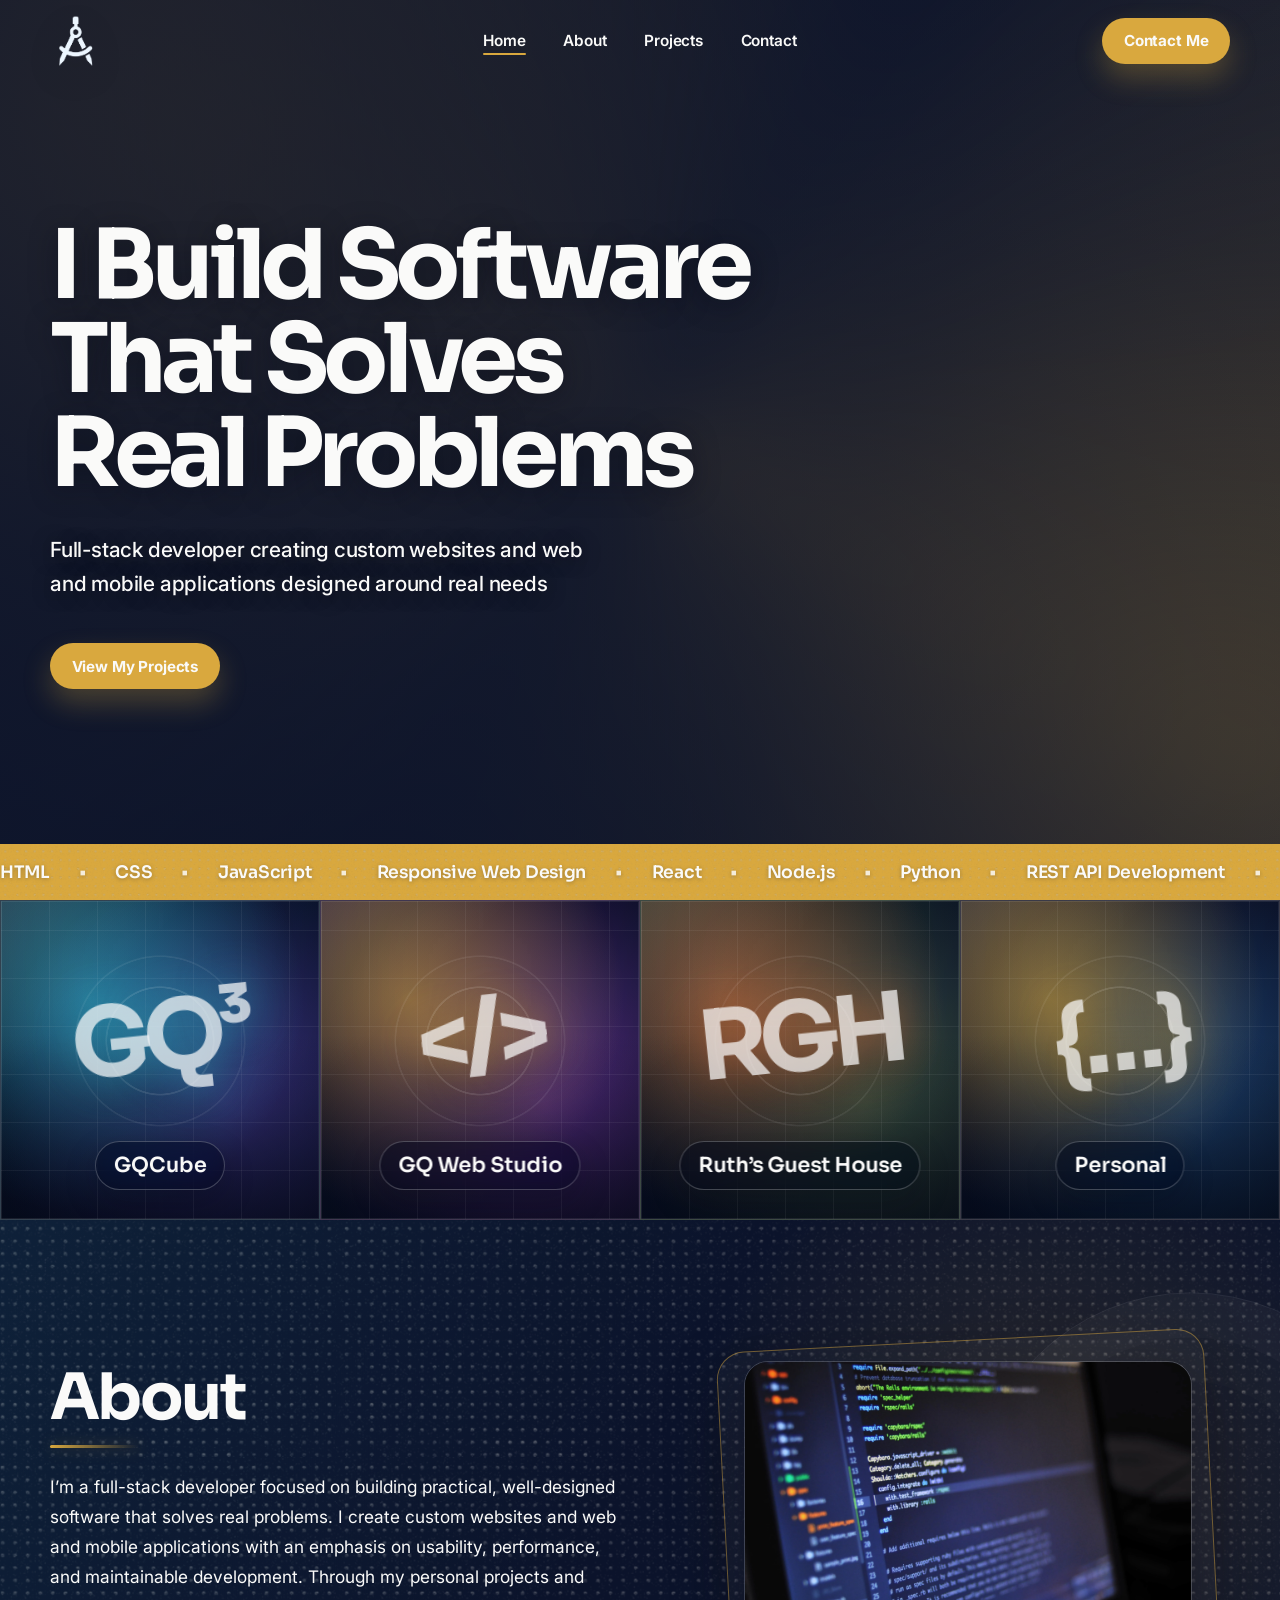
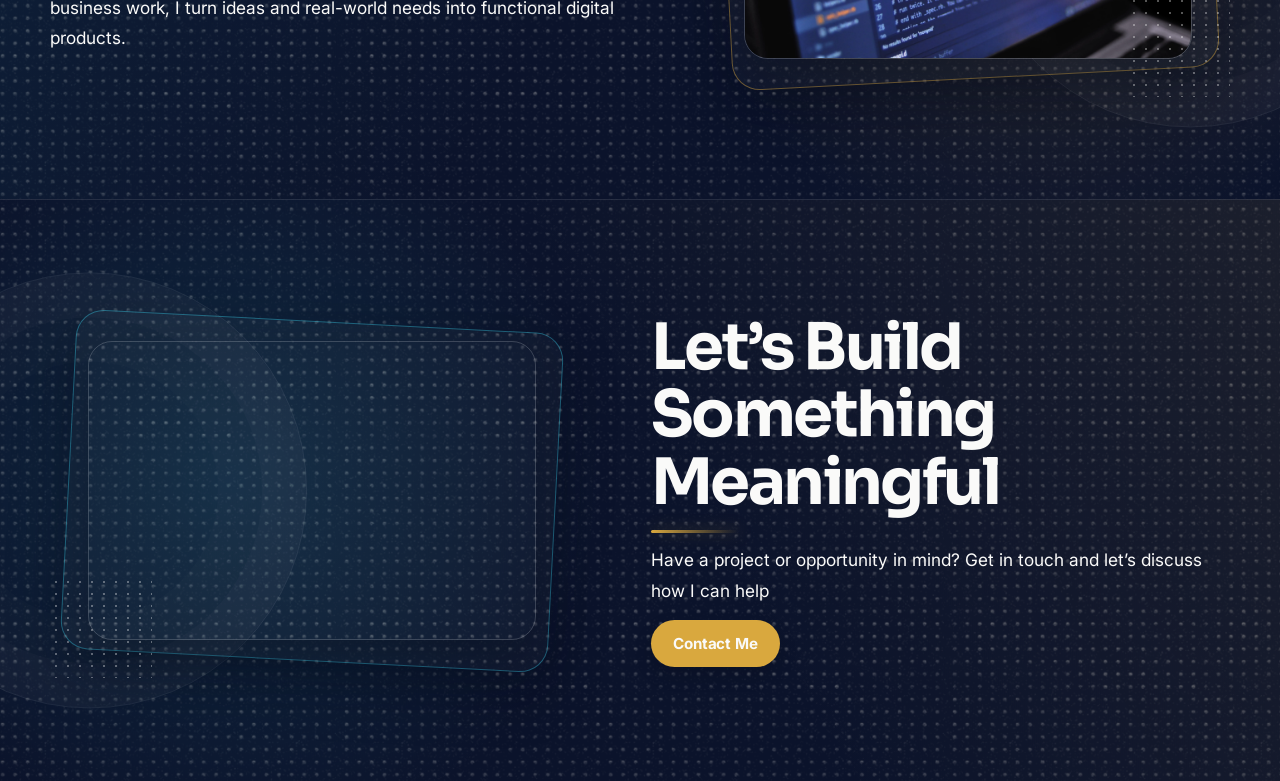
<file: index.html>
<!doctype html>
<html lang="en">
<head>
  <meta charset="utf-8">
  <meta name="viewport" content="width=device-width, initial-scale=1">
  <title>Developer Portfolio | Geremi Quashie</title>
  <meta name="description" content="Explore Geremi Quashie's developer portfolio, personal interests, and work connected to GQ Web Studio, GQCube, and Ruth's Guest House.">
  <meta name="robots" content="index, follow, max-image-preview:large">
  <link rel="canonical" href="https://geremiquashie.com/">

  <meta property="og:title" content="Developer Portfolio | Geremi Quashie">
  <meta property="og:description" content="Explore Geremi Quashie's developer portfolio, personal interests, and work connected to GQ Web Studio, GQCube, and Ruth's Guest House.">
  <meta property="og:type" content="website">
  <meta property="og:url" content="https://geremiquashie.com/">
  <meta property="og:image" content="https://geremiquashie.com/images/logo/favicon.webp">

  <link rel="icon" type="image/webp" href="images/logo/favicon-light.webp">
  <link rel="preconnect" href="https://fonts.googleapis.com">
  <link rel="preconnect" href="https://fonts.gstatic.com" crossorigin>
  <link href="https://fonts.googleapis.com/css2?family=Inter:wght@400;500;600;700&amp;family=Sora:wght@500;600;700&amp;display=swap" rel="stylesheet">
  <link rel="stylesheet" href="css/style.css">
  <script src="js/script.js" defer></script>
</head>
<body>
  <header class="site-header" data-site-header>
    <div class="site-header__inner">
      <a class="site-header__logo-link" href="index.html" aria-label="Geremi Quashie homepage">
        <img class="site-header__logo" data-logo-spin src="images/logo/favicon-light.webp" alt="Geremi Quashie logo" width="2000" height="2000" decoding="async" fetchpriority="high">
      </a>

      <nav class="site-header__nav" aria-label="Primary navigation">
        <ul class="site-header__nav-list">
          <li><a class="site-header__nav-link is-active" href="index.html" aria-current="page">Home</a></li>
          <li><a class="site-header__nav-link" href="html/about.html">About</a></li>
          <li><a class="site-header__nav-link" href="html/personal.html">Projects</a></li>
          <li><a class="site-header__nav-link" href="html/contact.html">Contact</a></li>
        </ul>
      </nav>

      <a class="site-header__cta" href="html/contact.html">Contact Me</a>

      <button class="site-header__menu-toggle" type="button" aria-label="Open navigation menu" aria-controls="mobile-menu" aria-expanded="false" data-menu-toggle>
        <span class="site-header__menu-line" aria-hidden="true"></span>
        <span class="site-header__menu-line" aria-hidden="true"></span>
        <span class="site-header__menu-line" aria-hidden="true"></span>
      </button>
    </div>

    <div class="site-header__mobile-menu" id="mobile-menu" data-mobile-menu aria-hidden="true" inert>
      <nav aria-label="Mobile navigation">
        <ul class="site-header__mobile-nav-list">
          <li><a class="site-header__mobile-nav-link is-active" href="index.html" aria-current="page">Home</a></li>
          <li><a class="site-header__mobile-nav-link" href="html/about.html">About</a></li>
          <li><a class="site-header__mobile-nav-link" href="html/personal.html">Projects</a></li>
          <li><a class="site-header__mobile-nav-link" href="html/contact.html">Contact</a></li>
        </ul>
      </nav>
      <a class="site-header__mobile-cta" href="html/contact.html">Contact Me</a>
    </div>
  </header>

  <main>
    <section class="home-hero" aria-labelledby="home-hero-title">
      <div class="home-hero__inner">
        <div class="home-hero__content">
          <h1 class="home-hero__title" id="home-hero-title">I Build Software That Solves Real Problems</h1>
          <p class="home-hero__text">Full-stack developer creating custom websites and web and mobile applications designed around real needs</p>
          <a class="site-header__cta home-hero__cta" href="#projects">View My Projects</a>
        </div>
      </div>
    </section>

    <section class="skills-strip" aria-label="Technical skills">
      <div class="skills-strip__viewport">
        <div class="skills-strip__track">
          <ul class="skills-strip__group">
            <li>HTML</li>
            <li>CSS</li>
            <li>JavaScript</li>
            <li>Responsive Web Design</li>
            <li>React</li>
            <li>Node.js</li>
            <li>Python</li>
            <li>REST API Development</li>
            <li>SQL</li>
            <li>Git</li>
            <li>GitHub</li>
            <li>Web Deployment</li>
          </ul>

          <ul class="skills-strip__group" aria-hidden="true">
            <li>HTML</li>
            <li>CSS</li>
            <li>JavaScript</li>
            <li>Responsive Web Design</li>
            <li>React</li>
            <li>Node.js</li>
            <li>Python</li>
            <li>REST API Development</li>
            <li>SQL</li>
            <li>Git</li>
            <li>GitHub</li>
            <li>Web Deployment</li>
          </ul>
        </div>
      </div>
    </section>

    <section class="projects-section" id="projects" aria-label="Projects">
      <div class="projects-section__grid">
        <a class="projects-section__tile projects-section__tile--gqcube" href="html/gqcube.html" aria-label="View GQCube" data-project-mark="GQ³">
          <span class="projects-section__title">GQCube</span>
        </a>

        <a class="projects-section__tile projects-section__tile--gq-web-studio" href="html/gq-web-studio.html" aria-label="View GQ Web Studio" data-project-mark="&lt;/&gt;">
          <span class="projects-section__title">GQ Web Studio</span>
        </a>

        <a class="projects-section__tile projects-section__tile--ruths-guest-house" href="html/ruths-guest-house.html" aria-label="View Ruth’s Guest House" data-project-mark="RGH">
          <span class="projects-section__title">Ruth’s Guest House</span>
        </a>

        <a class="projects-section__tile projects-section__tile--personal" href="html/personal.html" aria-label="View personal projects" data-project-mark="{…}">
          <span class="projects-section__title">Personal</span>
        </a>
      </div>
    </section>

    <section class="home-about" aria-labelledby="home-about-title" data-home-about>
      <div class="home-about__inner">
        <div class="home-about__content">
          <h2 class="home-about__title" id="home-about-title" data-about-reveal>About</h2>
          <p class="home-about__text" data-about-reveal>I’m a full-stack developer focused on building practical, well-designed software that solves real problems. I create custom websites and web and mobile applications with an emphasis on usability, performance, and maintainable development. Through my personal projects and business work, I turn ideas and real-world needs into functional digital products.</p>
        </div>

        <div class="home-about__visual">
          <img class="home-about__image" src="images/other/coding.webp" width="4288" height="2848" alt="Code displayed on a computer screen" loading="lazy" decoding="async">
        </div>
      </div>
    </section>

    <section class="home-contact-cta" aria-labelledby="home-contact-cta-title" data-home-contact-cta>
      <div class="home-contact-cta__inner">
        <div class="home-contact-cta__visual">
          <img class="home-contact-cta__image" src="images/other/telephone.webp" width="6720" height="4480" alt="Vintage rotary telephone" loading="lazy" decoding="async">
        </div>

        <div class="home-contact-cta__content">
          <h2 class="home-contact-cta__title" id="home-contact-cta-title" data-contact-reveal>Let’s Build Something Meaningful</h2>
          <p class="home-contact-cta__text" data-contact-reveal>Have a project or opportunity in mind? Get in touch and let’s discuss how I can help</p>
          <a class="site-header__cta home-contact-cta__button" href="html/contact.html" data-contact-reveal>Contact Me</a>
        </div>
      </div>
    </section>
  </main>
</body>
</html>
</file>
<file: css/style.css>
:root {
  --color-ink: #020713;
  --color-paper: #fafaf9;
  --color-gold: #d9a83e;
  --font-header: "Inter", system-ui, -apple-system, BlinkMacSystemFont, "Segoe UI", sans-serif;
  --font-display: "Sora", "Inter", system-ui, sans-serif;
  --header-max-width: 1180px;
  --header-pad-x: clamp(1rem, 4vw, 2rem);
  --header-height: 5rem;
  --header-float-gap: clamp(0.75rem, 2vw, 1.1rem);
  --skills-strip-height: 3.5rem;
  --transition-soft: 220ms ease;
  --transition-header: 420ms cubic-bezier(0.22, 1, 0.36, 1);
}

*,
*::before,
*::after {
  box-sizing: border-box;
  -webkit-tap-highlight-color: transparent;
}

html {
  scroll-behavior: smooth;
}

body {
  min-width: 320px;
  margin: 0;
  overflow-x: hidden;
  background: var(--color-ink);
  color: var(--color-paper);
}

.site-header {
  position: fixed;
  top: 0;
  left: 50%;
  right: auto;
  z-index: 1000;
  width: 100%;
  min-height: var(--header-height);
  border: 1px solid transparent;
  border-radius: 0;
  background: transparent;
  color: var(--color-paper);
  font-family: var(--font-header);
  transform: translateX(-50%);
  transition:
    top var(--transition-header),
    width var(--transition-header),
    min-height var(--transition-header),
    border-color var(--transition-header),
    border-radius var(--transition-header),
    background-color var(--transition-header),
    box-shadow var(--transition-header),
    color var(--transition-header),
    backdrop-filter var(--transition-header);
}

.site-header::before {
  content: "";
  position: absolute;
  inset: 0;
  z-index: -1;
  border-radius: inherit;
  background: linear-gradient(rgba(2, 7, 19, 0.62), rgba(2, 7, 19, 0.62));
  opacity: 0;
  transition: opacity var(--transition-header);
}

.site-header.is-scrolled {
  top: var(--header-float-gap);
  width: min(calc(100% - (var(--header-pad-x) * 2)), 980px);
  min-height: calc(var(--header-height) - 0.75rem);
  border-color: rgba(250, 250, 249, 0.2);
  border-radius: 999px;
  background-color: rgba(2, 7, 19, 0.46);
  box-shadow: 0 18px 50px rgba(2, 7, 19, 0.2);
  color: var(--color-paper);
  backdrop-filter: blur(18px) saturate(150%);
}

.site-header.is-scrolled::before {
  opacity: 1;
}

.site-header.is-menu-open {
  color: var(--color-ink);
}

.site-header.is-menu-open .site-header__menu-toggle,
.site-header.is-scrolled .site-header__menu-toggle {
  color: var(--color-paper);
}

.site-header__inner {
  display: grid;
  grid-template-columns: minmax(3rem, 1fr) auto minmax(3rem, 1fr);
  align-items: center;
  width: min(100%, calc(var(--header-max-width) + (var(--header-pad-x) * 2)));
  min-height: var(--header-height);
  margin: 0 auto;
  padding: 0 var(--header-pad-x);
  gap: 1rem;
  transition: min-height var(--transition-header), padding var(--transition-header);
}

.site-header.is-scrolled .site-header__inner {
  min-height: calc(var(--header-height) - 0.75rem);
  padding-inline: clamp(0.9rem, 2.4vw, 1.5rem);
}

.site-header a {
  color: inherit;
  text-decoration: none;
}

.site-header__logo-link {
  display: inline-flex;
  align-items: center;
  justify-self: start;
  border-radius: 999px;
  outline: none;
}

.site-header__logo {
  display: block;
  width: clamp(2.85rem, 4vw, 3.4rem);
  height: clamp(2.85rem, 4vw, 3.4rem);
  object-fit: contain;
  filter: drop-shadow(0 10px 18px rgba(2, 7, 19, 0.14));
}

[data-logo-spin].is-rotating-clockwise {
  animation: logo-spin-clockwise 3.6s linear infinite;
}

[data-logo-spin].is-rotating-anticlockwise {
  animation: logo-spin-anticlockwise 3.6s linear infinite;
}

.site-header__nav {
  justify-self: center;
}

.site-header__nav-list,
.site-header__mobile-nav-list {
  display: flex;
  align-items: center;
  gap: clamp(1.25rem, 3vw, 2.35rem);
  margin: 0;
  padding: 0;
  list-style: none;
}

.site-header__nav-link,
.site-header__mobile-nav-link {
  position: relative;
  display: inline-flex;
  align-items: center;
  min-height: 2.75rem;
  color: var(--color-paper);
  font: 600 0.96rem/1 var(--font-header);
  letter-spacing: -0.01em;
  outline: none;
}

.site-header__nav-link::after,
.site-header__mobile-nav-link::after {
  content: "";
  position: absolute;
  bottom: 0.5rem;
  left: 0;
  width: 100%;
  height: 2px;
  border-radius: 999px;
  background: var(--color-gold);
  transform: scaleX(0);
  transform-origin: left center;
  transition: transform var(--transition-soft);
}

.site-header__nav-link:hover::after,
.site-header__nav-link:focus-visible::after,
.site-header__nav-link.is-active::after,
.site-header__mobile-nav-link:hover::after,
.site-header__mobile-nav-link:focus-visible::after,
.site-header__mobile-nav-link.is-active::after {
  transform: scaleX(1);
}

.site-header__cta,
.site-header__mobile-cta {
  display: inline-flex;
  align-items: center;
  justify-content: center;
  min-height: 2.9rem;
  padding: 0.78rem 1.35rem;
  border-radius: 999px;
  background: var(--color-gold);
  box-shadow: 0 14px 28px rgba(217, 168, 62, 0.28);
  color: var(--color-paper);
  font: 700 0.95rem/1 var(--font-header);
  letter-spacing: -0.01em;
  text-decoration: none;
  outline: none;
  transition:
    color var(--transition-soft),
    transform var(--transition-soft),
    box-shadow var(--transition-soft);
}

.site-header__cta {
  justify-self: end;
}

.site-header.is-scrolled .site-header__cta,
.site-header.is-scrolled .site-header__mobile-cta,
.site-header.is-menu-open .site-header__mobile-cta {
  color: var(--color-paper);
}

.site-header__cta:hover,
.site-header__mobile-cta:hover {
  transform: scale(1.045);
  box-shadow: 0 18px 34px rgba(217, 168, 62, 0.38);
}

.site-header__cta:active,
.site-header__mobile-cta:active {
  transform: scale(0.97);
}

.site-header__logo-link:focus-visible,
.site-header__nav-link:focus-visible,
.site-header__cta:focus-visible,
.site-header__menu-toggle:focus-visible,
.site-header__mobile-nav-link:focus-visible,
.site-header__mobile-cta:focus-visible {
  outline: 3px solid rgba(217, 168, 62, 0.68);
  outline-offset: 4px;
}

.site-header__menu-toggle {
  display: none;
  align-items: center;
  justify-content: center;
  justify-self: end;
  flex-direction: column;
  width: 2.8rem;
  height: 2.8rem;
  padding: 0;
  border: 1px solid rgba(250, 250, 249, 0.32);
  border-radius: 999px;
  background: rgba(250, 250, 249, 0.08);
  color: currentColor;
  cursor: pointer;
  transition:
    border-color var(--transition-soft),
    background-color var(--transition-soft),
    transform var(--transition-soft);
}

.site-header.is-scrolled .site-header__menu-toggle,
.site-header.is-menu-open .site-header__menu-toggle,
.site-header.is-menu-open:not(.is-scrolled) .site-header__menu-toggle {
  border-color: rgba(250, 250, 249, 0.32);
  background: rgba(250, 250, 249, 0.08);
}

.site-header__menu-toggle:hover {
  transform: translateY(-1px);
}

.site-header__menu-line {
  width: 1.1rem;
  height: 2px;
  margin: 2px 0;
  border-radius: 999px;
  background: currentColor;
  transition:
    transform var(--transition-soft),
    opacity var(--transition-soft);
}

.site-header.is-menu-open .site-header__menu-line:nth-child(1) {
  transform: translateY(6px) rotate(45deg);
}

.site-header.is-menu-open .site-header__menu-line:nth-child(2) {
  opacity: 0;
}

.site-header.is-menu-open .site-header__menu-line:nth-child(3) {
  transform: translateY(-6px) rotate(-45deg);
}

.site-header__mobile-menu {
  position: absolute;
  top: calc(100% - 0.35rem);
  right: var(--header-pad-x);
  left: var(--header-pad-x);
  display: none;
  max-width: min(100% - (var(--header-pad-x) * 2), var(--header-max-width));
  margin: 0 auto;
  padding: 1rem;
  border: 1px solid rgba(250, 250, 249, 0.2);
  border-radius: 1.35rem;
  background: rgba(2, 7, 19, 0.68);
  box-shadow: 0 24px 70px rgba(2, 7, 19, 0.28);
  color: var(--color-paper);
  backdrop-filter: blur(18px) saturate(150%);
  -webkit-backdrop-filter: blur(18px) saturate(150%);
  opacity: 0;
  visibility: hidden;
  pointer-events: none;
  transform: translateY(-0.7rem) scale(0.98);
  transition:
    opacity var(--transition-soft),
    visibility var(--transition-soft),
    transform var(--transition-soft);
}

.site-header.is-menu-open .site-header__mobile-menu {
  opacity: 1;
  visibility: visible;
  pointer-events: auto;
  transform: translateY(0) scale(1);
}

.site-header__mobile-nav-list {
  flex-direction: column;
  align-items: stretch;
  gap: 0.15rem;
}

.site-header__mobile-nav-link {
  width: fit-content;
  padding: 0.4rem 0;
  color: var(--color-paper);
}

.site-header__mobile-cta {
  width: 100%;
  margin-top: 0.9rem;
}

.home-hero {
  position: relative;
  isolation: isolate;
  display: grid;
  height: calc(100vh - var(--skills-strip-height));
  height: calc(100svh - var(--skills-strip-height));
  min-height: calc(100vh - var(--skills-strip-height));
  min-height: calc(100svh - var(--skills-strip-height));
  overflow: hidden;
  background: #0b132b;
  color: var(--color-paper);
}

.home-hero::before {
  content: "";
  position: absolute;
  inset: -55%;
  z-index: -2;
  background:
    radial-gradient(circle at 24% 36%, rgba(217, 168, 62, 0.52) 0%, rgba(217, 168, 62, 0.18) 18%, transparent 42%),
    radial-gradient(circle at 72% 68%, rgba(217, 168, 62, 0.34) 0%, rgba(217, 168, 62, 0.08) 22%, transparent 46%),
    conic-gradient(from 30deg, #0b132b, rgba(217, 168, 62, 0.28), #0b132b, rgba(217, 168, 62, 0.18), #0b132b);
  filter: blur(34px);
  animation: home-hero-gradient-drift 22s linear infinite;
  transform-origin: center;
}

.home-hero::after {
  content: "";
  position: absolute;
  inset: 0;
  z-index: -1;
  background:
    linear-gradient(90deg, rgba(11, 19, 43, 0.8) 0%, rgba(11, 19, 43, 0.5) 48%, rgba(11, 19, 43, 0.14) 100%),
    linear-gradient(180deg, rgba(11, 19, 43, 0.12), rgba(11, 19, 43, 0.48));
}

.home-hero__inner {
  display: flex;
  align-items: center;
  width: min(100%, calc(var(--header-max-width) + (var(--header-pad-x) * 2)));
  min-height: inherit;
  margin: 0 auto;
  padding:
    calc(var(--header-height) + clamp(3rem, 8vw, 6rem))
    var(--header-pad-x)
    clamp(4rem, 9vw, 7rem);
}

.home-hero__content {
  display: grid;
  justify-items: start;
  width: min(100%, 62rem);
}

.home-hero__title {
  max-width: 12ch;
  margin: 0;
  color: var(--color-paper);
  font-family: var(--font-display);
  font-size: clamp(3.2rem, 7.5vw, 6.8rem);
  font-weight: 700;
  line-height: 0.98;
  letter-spacing: -0.055em;
  text-wrap: balance;
  text-shadow: 0 4px 28px rgba(2, 7, 19, 0.38);
}

.home-hero__text {
  max-width: 44rem;
  margin: clamp(1.4rem, 3vw, 2rem) 0 0;
  color: var(--color-paper);
  font: 500 clamp(1.04rem, 2vw, 1.3rem)/1.65 var(--font-header);
  letter-spacing: -0.01em;
  text-wrap: balance;
  text-shadow: 0 2px 18px rgba(2, 7, 19, 0.5);
}

.home-hero__cta {
  justify-self: start;
  margin-top: clamp(1.8rem, 4vw, 2.6rem);
}

.skills-strip {
  position: relative;
  z-index: 1;
  width: 100%;
  height: var(--skills-strip-height);
  overflow: hidden;
  background:
    url("../images/texture/texture-5.webp") center / 420px repeat,
    var(--color-gold);
  color: var(--color-paper);
}

.skills-strip__viewport {
  display: flex;
  align-items: center;
  width: 100%;
  height: 100%;
  overflow: hidden;
  padding: clamp(0.72rem, 1.6vw, 0.92rem) 0;
}

.skills-strip__track {
  display: flex;
  align-items: center;
  width: max-content;
  will-change: transform;
  animation: skills-strip-scroll 42s linear infinite;
}

.skills-strip__group {
  display: flex;
  flex: 0 0 auto;
  align-items: center;
  margin: 0;
  padding: 0;
  list-style: none;
}

.skills-strip__group li {
  display: inline-flex;
  flex: 0 0 auto;
  align-items: center;
  color: var(--color-paper);
  font: 600 clamp(0.94rem, 1.5vw, 1.08rem)/1.2 var(--font-display);
  letter-spacing: -0.015em;
  white-space: nowrap;
  text-shadow: 0 1px 4px rgba(11, 19, 43, 0.28);
}

.skills-strip__group li::after {
  content: "•";
  margin-inline: clamp(1rem, 2.4vw, 1.8rem);
  color: var(--color-paper);
  opacity: 0.84;
}

.projects-section {
  position: relative;
  width: 100%;
  overflow: hidden;
  background: var(--color-ink);
  scroll-margin-top: calc(var(--header-height) + var(--header-float-gap));
}

.projects-section__grid {
  display: grid;
  grid-template-columns: repeat(4, minmax(0, 1fr));
  width: 100%;
  margin: 0;
  padding: 0;
  gap: 0;
}

.projects-section__tile {
  --project-base: #071326;
  --project-glow-one: rgba(217, 168, 62, 0.48);
  --project-glow-two: rgba(74, 112, 194, 0.5);
  --project-mark-color: rgba(250, 250, 249, 0.72);
  position: relative;
  isolation: isolate;
  display: block;
  min-width: 0;
  aspect-ratio: 1;
  overflow: hidden;
  border: 1px solid rgba(250, 250, 249, 0.18);
  background-color: var(--project-base);
  background-image:
    radial-gradient(circle at 18% 20%, var(--project-glow-one), transparent 38%),
    radial-gradient(circle at 82% 78%, var(--project-glow-two), transparent 40%),
    linear-gradient(145deg, var(--project-base), #0b132b 56%, #050a18);
  background-position: 0% 0%, 100% 100%, center;
  background-size: 155% 155%, 165% 165%, 100% 100%;
  background-repeat: no-repeat;
  box-shadow:
    inset 0 0 0 1px rgba(250, 250, 249, 0.08),
    inset 0 -5rem 7rem rgba(2, 7, 19, 0.18);
  color: var(--color-paper);
  text-decoration: none;
  transform: translateZ(0) scale(1);
  animation: projects-color-drift 18s ease-in-out infinite;
  transition:
    transform var(--transition-header),
    box-shadow var(--transition-header);
}

.projects-section__tile::before {
  content: "";
  position: absolute;
  inset: 0;
  z-index: 0;
  background:
    linear-gradient(135deg, rgba(250, 250, 249, 0.12), transparent 30%),
    repeating-linear-gradient(90deg, rgba(250, 250, 249, 0.055) 0 1px, transparent 1px 3rem),
    repeating-linear-gradient(0deg, rgba(250, 250, 249, 0.055) 0 1px, transparent 1px 3rem),
    radial-gradient(circle at 50% 44%, transparent 0 22%, rgba(250, 250, 249, 0.12) 22.2% 22.7%, transparent 23% 35%, rgba(250, 250, 249, 0.07) 35.2% 35.6%, transparent 36%),
    linear-gradient(0deg, rgba(2, 7, 19, 0.58), transparent 58%);
  transition: opacity var(--transition-soft);
}

.projects-section__tile::after {
  content: attr(data-project-mark);
  position: absolute;
  top: 43%;
  left: 50%;
  z-index: 1;
  color: var(--project-mark-color);
  font: 700 clamp(3.8rem, 7.5vw, 7.5rem)/0.85 var(--font-display);
  letter-spacing: -0.08em;
  text-shadow:
    0 0 2.5rem var(--project-glow-one),
    0 1rem 3rem rgba(2, 7, 19, 0.42);
  white-space: nowrap;
  transform: translate3d(-50%, -50%, 0) rotate(-6deg);
  animation: projects-mark-float 9s ease-in-out infinite;
  transition:
    color var(--transition-soft),
    letter-spacing var(--transition-soft),
    filter var(--transition-soft);
}

.projects-section__tile:nth-child(2) {
  animation-delay: -4.5s;
}

.projects-section__tile:nth-child(2)::after {
  animation-delay: -2.25s;
}

.projects-section__tile:nth-child(3) {
  animation-delay: -9s;
}

.projects-section__tile:nth-child(3)::after {
  animation-delay: -4.5s;
}

.projects-section__tile:nth-child(4) {
  animation-delay: -13.5s;
}

.projects-section__tile:nth-child(4)::after {
  animation-delay: -6.75s;
}

.projects-section__tile--gqcube {
  --project-base: #06182a;
  --project-glow-one: rgba(52, 192, 219, 0.56);
  --project-glow-two: rgba(101, 82, 209, 0.55);
}

.projects-section__tile--gq-web-studio {
  --project-base: #160b2b;
  --project-glow-one: rgba(217, 168, 62, 0.58);
  --project-glow-two: rgba(154, 71, 211, 0.56);
}

.projects-section__tile--ruths-guest-house {
  --project-base: #12221b;
  --project-glow-one: rgba(217, 119, 69, 0.57);
  --project-glow-two: rgba(102, 139, 92, 0.57);
}

.projects-section__tile--personal {
  --project-base: #101020;
  --project-glow-one: rgba(217, 168, 62, 0.58);
  --project-glow-two: rgba(50, 111, 176, 0.58);
}

.projects-section__title {
  position: absolute;
  bottom: clamp(1rem, 2.8vw, 1.8rem);
  left: 50%;
  z-index: 2;
  display: inline-flex;
  align-items: center;
  justify-content: center;
  max-width: calc(100% - 2rem);
  padding: 0.72rem 1.1rem;
  border: 1px solid rgba(250, 250, 249, 0.24);
  border-radius: 999px;
  background: rgba(2, 7, 19, 0.42);
  box-shadow: 0 12px 32px rgba(2, 7, 19, 0.22);
  color: var(--color-paper);
  font: 600 clamp(1rem, 1.65vw, 1.3rem)/1.15 var(--font-display);
  text-align: center;
  white-space: nowrap;
  backdrop-filter: blur(14px) saturate(145%);
  -webkit-backdrop-filter: blur(14px) saturate(145%);
  transform: translateX(-50%);
}

@media (hover: hover) and (pointer: fine) {
  .projects-section__tile:hover {
    z-index: 2;
    box-shadow:
      inset 0 0 0 1px rgba(250, 250, 249, 0.16),
      inset 0 -5rem 7rem rgba(2, 7, 19, 0.2),
      0 20px 48px rgba(2, 7, 19, 0.3);
    transform: translateZ(0) scale(1.025);
  }

  .projects-section__tile:hover::before {
    opacity: 0.72;
  }

  .projects-section__tile:hover::after {
    color: var(--color-paper);
    letter-spacing: -0.04em;
    filter: brightness(1.16);
  }
}

.projects-section__tile:focus-visible {
  z-index: 3;
  outline: 3px solid var(--color-gold);
  outline-offset: -5px;
}

.home-about {
  position: relative;
  isolation: isolate;
  overflow: hidden;
  background-color: #0b132b;
  background-image:
    radial-gradient(circle at 82% 46%, rgba(217, 168, 62, 0.16), transparent 34%),
    linear-gradient(120deg, rgba(52, 192, 219, 0.08), transparent 48%),
    url("../images/texture/texture-5.webp");
  background-position: center;
  background-size: auto, auto, 38rem 38rem;
  color: #fafaf9;
}

.home-about::before,
.home-contact-cta::before {
  content: "";
  position: absolute;
  width: clamp(17rem, 34vw, 34rem);
  aspect-ratio: 1;
  border: 1px solid rgba(250, 250, 249, 0.08);
  border-radius: 50%;
  box-shadow:
    inset 0 0 0 2.75rem rgba(250, 250, 249, 0.018),
    inset 0 0 0 5.5rem rgba(250, 250, 249, 0.012);
  pointer-events: none;
}

.home-about::before {
  top: 50%;
  right: clamp(-12rem, -10vw, -4rem);
  transform: translateY(-50%);
}

.home-about__inner {
  position: relative;
  z-index: 1;
  display: grid;
  grid-template-columns: minmax(0, 1.05fr) minmax(0, 0.95fr);
  align-items: stretch;
  width: min(100%, calc(var(--header-max-width) + (var(--header-pad-x) * 2)));
  margin-inline: auto;
  padding: clamp(4rem, 8vw, 7rem) var(--header-pad-x);
  gap: clamp(2.5rem, 6vw, 6rem);
}

.home-about__content {
  align-self: center;
  max-width: 43rem;
}

.home-about__title,
.home-about__text {
  transition:
    opacity 650ms cubic-bezier(0.22, 1, 0.36, 1),
    transform 650ms cubic-bezier(0.22, 1, 0.36, 1);
}

.home-about.is-reveal-ready [data-about-reveal]:not(.is-visible) {
  opacity: 0;
  transform: translateY(1rem);
}

.home-about__title {
  display: inline-block;
  margin: 0;
  color: #fafaf9;
  font-family: var(--font-display);
  font-size: clamp(2.5rem, 5vw, 4.5rem);
  font-weight: 700;
  letter-spacing: -0.04em;
  line-height: 1;
}

.home-about__title::after,
.home-contact-cta__title::after {
  content: "";
  display: block;
  width: clamp(3.75rem, 7vw, 6rem);
  height: 0.2rem;
  margin-top: clamp(0.65rem, 1.2vw, 0.9rem);
  border-radius: 999px;
  background: linear-gradient(90deg, #d9a83e, rgba(217, 168, 62, 0));
  box-shadow: 0 0 1rem rgba(217, 168, 62, 0.3);
}

.home-about__text {
  max-width: 65ch;
  margin: clamp(1rem, 2vw, 1.5rem) 0 0;
  color: #fafaf9;
  font-family: var(--font-header);
  font-size: clamp(1rem, 1.35vw, 1.15rem);
  line-height: 1.75;
}

.home-about__visual {
  position: relative;
  isolation: isolate;
  display: flex;
  align-items: center;
  padding: clamp(1rem, 3vw, 2.75rem);
}

.home-about__visual::before,
.home-contact-cta__visual::before {
  content: "";
  position: absolute;
  inset: clamp(0.35rem, 1.4vw, 1.25rem);
  z-index: -1;
  border: 1px solid rgba(217, 168, 62, 0.48);
  border-radius: 1.75rem;
  background: rgba(250, 250, 249, 0.025);
  box-shadow: 0 1.25rem 3.5rem rgba(2, 7, 19, 0.25);
  transform: rotate(-3deg);
  transition: transform 500ms cubic-bezier(0.22, 1, 0.36, 1);
}

.home-about__visual::after,
.home-contact-cta__visual::after {
  content: "";
  position: absolute;
  right: 0;
  bottom: 0;
  width: clamp(4rem, 8vw, 6.5rem);
  aspect-ratio: 1;
  z-index: 2;
  background-image: radial-gradient(circle, rgba(250, 250, 249, 0.34) 1px, transparent 1.5px);
  background-size: 0.75rem 0.75rem;
  pointer-events: none;
}

.home-about__image {
  --about-image-tilt: 0deg;
  display: block;
  width: 100%;
  height: auto;
  border: 1px solid rgba(250, 250, 249, 0.18);
  border-radius: 1.5rem;
  box-shadow: 0 1.25rem 3rem rgba(2, 7, 19, 0.32);
  transition: transform 450ms cubic-bezier(0.22, 1, 0.36, 1);
}

.home-about__visual:hover .home-about__image {
  transform: rotate(var(--about-image-tilt)) scale(1.035);
}

.home-about__visual:hover::before {
  transform: rotate(-1deg) scale(1.015);
}

.home-contact-cta {
  position: relative;
  isolation: isolate;
  overflow: hidden;
  border-top: 1px solid rgba(250, 250, 249, 0.1);
  background-color: #0b132b;
  background-image:
    radial-gradient(circle at 18% 48%, rgba(52, 192, 219, 0.14), transparent 34%),
    linear-gradient(240deg, rgba(217, 168, 62, 0.08), transparent 48%),
    url("../images/texture/texture-5.webp");
  background-position: center;
  background-size: auto, auto, 38rem 38rem;
  color: #fafaf9;
}

.home-contact-cta::before {
  top: 50%;
  left: clamp(-12rem, -10vw, -4rem);
  transform: translateY(-50%);
}

.home-contact-cta__inner {
  position: relative;
  z-index: 1;
  display: grid;
  grid-template-columns: minmax(0, 0.95fr) minmax(0, 1.05fr);
  align-items: stretch;
  width: min(100%, calc(var(--header-max-width) + (var(--header-pad-x) * 2)));
  margin-inline: auto;
  padding: clamp(4rem, 8vw, 7rem) var(--header-pad-x);
  gap: clamp(2.5rem, 6vw, 6rem);
}

.home-contact-cta__visual {
  position: relative;
  isolation: isolate;
  display: flex;
  align-items: center;
  padding: clamp(1rem, 3vw, 2.75rem);
}

.home-contact-cta__visual::before {
  border-color: rgba(52, 192, 219, 0.42);
  transform: rotate(3deg);
}

.home-contact-cta__visual::after {
  right: auto;
  left: 0;
}

.home-contact-cta__image {
  --contact-image-tilt: 0deg;
  display: block;
  width: 100%;
  height: auto;
  border: 1px solid rgba(250, 250, 249, 0.18);
  border-radius: 1.5rem;
  box-shadow: 0 1.25rem 3rem rgba(2, 7, 19, 0.32);
  transition: transform 450ms cubic-bezier(0.22, 1, 0.36, 1);
}

.home-contact-cta__visual:hover .home-contact-cta__image {
  transform: rotate(var(--contact-image-tilt)) scale(1.035);
}

.home-contact-cta__visual:hover::before {
  transform: rotate(1deg) scale(1.015);
}

.home-contact-cta__content {
  align-self: center;
  max-width: 43rem;
}

.home-contact-cta__title {
  display: inline-block;
  margin: 0;
  color: #fafaf9;
  font-family: var(--font-display);
  font-size: clamp(2.5rem, 5vw, 4.5rem);
  font-weight: 700;
  letter-spacing: -0.04em;
  line-height: 1.05;
  text-wrap: balance;
}

.home-contact-cta__text {
  max-width: 52ch;
  margin: clamp(0.5rem, 1vw, 0.75rem) 0 0;
  color: #fafaf9;
  font-family: var(--font-header);
  font-size: clamp(1rem, 1.35vw, 1.15rem);
  line-height: 1.75;
}

.home-contact-cta__button {
  justify-self: start;
  margin-top: clamp(0.6rem, 1.2vw, 0.9rem);
  padding: 0.95rem 1.4rem;
  background: #d9a83e;
  color: #fafaf9;
  font-family: var(--font-header);
  box-shadow: 0 0.5rem 1.2rem rgba(12, 10, 9, 0.12);
}

.home-contact-cta__button:hover {
  box-shadow: 0 0.65rem 1.5rem rgba(12, 10, 9, 0.16);
  transform: scale(1.035);
}

.home-contact-cta__button:active {
  transform: scale(0.98);
}

.home-contact-cta.is-reveal-ready .home-contact-cta__title,
.home-contact-cta.is-reveal-ready .home-contact-cta__text {
  transition:
    opacity 650ms cubic-bezier(0.22, 1, 0.36, 1),
    transform 650ms cubic-bezier(0.22, 1, 0.36, 1);
}

.home-contact-cta.is-reveal-ready .home-contact-cta__button {
  transition:
    opacity 650ms cubic-bezier(0.22, 1, 0.36, 1),
    transform 650ms cubic-bezier(0.22, 1, 0.36, 1),
    box-shadow var(--transition-soft);
}

.home-contact-cta.is-reveal-ready [data-contact-reveal]:not(.is-visible) {
  opacity: 0;
  transform: translateY(1rem);
}

@keyframes logo-spin-clockwise {
  to {
    transform: rotate(360deg);
  }
}

@keyframes logo-spin-anticlockwise {
  to {
    transform: rotate(-360deg);
  }
}

@keyframes home-hero-gradient-drift {
  0% {
    transform: translate3d(-4%, -3%, 0) rotate(0deg) scale(1);
  }

  33% {
    transform: translate3d(5%, -1%, 0) rotate(120deg) scale(1.08);
  }

  66% {
    transform: translate3d(1%, 5%, 0) rotate(240deg) scale(1.03);
  }

  100% {
    transform: translate3d(-4%, -3%, 0) rotate(360deg) scale(1);
  }
}

@keyframes skills-strip-scroll {
  to {
    transform: translate3d(-50%, 0, 0);
  }
}

@keyframes projects-color-drift {
  0%,
  100% {
    background-position: 0% 0%, 100% 100%, center;
  }

  50% {
    background-position: 42% 28%, 58% 68%, center;
  }
}

@keyframes projects-mark-float {
  0%,
  100% {
    transform: translate3d(-50%, -52%, 0) rotate(-6deg) scale(1);
  }

  50% {
    transform: translate3d(-50%, -46%, 0) rotate(5deg) scale(1.06);
  }
}

@media (max-width: 840px) {
  :root {
    --skills-strip-height: 3.25rem;
  }

  .site-header__inner {
    grid-template-columns: 1fr auto;
  }

  .site-header.is-scrolled {
    top: 0.65rem;
    width: calc(100% - 1.7rem);
  }

  .site-header__nav,
  .site-header .site-header__cta {
    display: none;
  }

  .site-header__menu-toggle,
  .site-header__mobile-menu {
    display: flex;
  }

  .site-header__mobile-menu {
    flex-direction: column;
  }

  .home-hero__inner {
    padding-top: calc(var(--header-height) + clamp(3.5rem, 12vw, 5rem));
  }

  .home-hero__content {
    width: min(100%, 46rem);
  }

  .home-hero__title {
    max-width: 11ch;
    font-size: clamp(3rem, 11vw, 5.4rem);
  }

  .skills-strip__track {
    animation-duration: 38s;
  }

  .projects-section__grid {
    grid-template-columns: repeat(2, minmax(0, 1fr));
  }

  .home-about__inner,
  .home-contact-cta__inner {
    grid-template-columns: 1fr;
    padding-block: clamp(3.5rem, 10vw, 5rem);
  }

  .home-about__content,
  .home-contact-cta__content {
    width: min(100%, 48rem);
    max-width: none;
    margin-inline: auto;
    text-align: center;
  }

  .home-about__visual,
  .home-contact-cta__visual {
    display: none;
  }

  .home-about__title,
  .home-contact-cta__title {
    font-size: clamp(2.35rem, 9vw, 3.75rem);
  }

  .home-about__title::after,
  .home-contact-cta__title::after {
    margin-inline: auto;
  }

  .home-about__text,
  .home-contact-cta__text {
    margin-inline: auto;
    font-size: clamp(1rem, 2.5vw, 1.1rem);
  }

  .home-contact-cta__button {
    justify-self: center;
  }
}

@media (max-width: 480px) {
  :root {
    --header-pad-x: 0.85rem;
    --header-height: 4.5rem;
    --skills-strip-height: 3.15rem;
  }

  .site-header__mobile-menu {
    border-radius: 1rem;
  }

  .home-hero__inner {
    align-items: center;
    padding-top: calc(var(--header-height) + 2.5rem);
    padding-bottom: 3.5rem;
  }

  .home-hero__title {
    max-width: 10ch;
    font-size: clamp(2.75rem, 13.5vw, 4.3rem);
    line-height: 1;
  }

  .home-hero__text {
    font-size: 1rem;
    line-height: 1.6;
  }

  .home-hero__cta {
    width: fit-content;
  }

  .skills-strip__viewport {
    padding-block: 0.68rem;
  }

  .skills-strip__group li {
    font-size: 0.9rem;
  }

  .projects-section__grid {
    grid-template-columns: minmax(0, 1fr);
  }

  .projects-section__title {
    bottom: 1.15rem;
    font-size: 1.05rem;
  }

  .home-about__inner,
  .home-contact-cta__inner {
    padding-block: 3.25rem;
  }
}

@media (max-width: 480px) and (max-height: 650px) {
  .home-hero__inner {
    padding-top: calc(var(--header-height) + 1.35rem);
    padding-bottom: 1.5rem;
  }

  .home-hero__title {
    max-width: 12ch;
    font-size: clamp(2.25rem, 11vw, 3rem);
  }

  .home-hero__text {
    margin-top: 1rem;
    font-size: 0.92rem;
    line-height: 1.45;
  }

  .home-hero__cta {
    margin-top: 1.25rem;
  }
}

@media (prefers-reduced-motion: reduce) {
  html {
    scroll-behavior: auto;
  }

  .site-header,
  .site-header *,
  .site-header::before,
  .site-header *::before,
  .site-header *::after {
    transition-duration: 1ms !important;
    animation-duration: 1ms !important;
    animation-iteration-count: 1 !important;
  }

  .home-hero::before {
    animation: none;
    transform: none;
  }

  .skills-strip__viewport {
    overflow-x: auto;
    scrollbar-width: none;
  }

  .skills-strip__viewport::-webkit-scrollbar {
    display: none;
  }

  .skills-strip__track {
    animation: none;
    will-change: auto;
  }

  .skills-strip__group[aria-hidden="true"] {
    display: none;
  }

  .projects-section__tile,
  .projects-section__tile:hover {
    animation: none;
    transform: none;
  }

  .projects-section__tile::after {
    animation: none;
    transform: translate3d(-50%, -50%, 0) rotate(-6deg);
  }

  .home-about [data-about-reveal],
  .home-contact-cta [data-contact-reveal] {
    opacity: 1;
    transform: none;
    transition: none;
  }

  .home-about__image,
  .home-about__visual:hover .home-about__image,
  .home-contact-cta__image,
  .home-contact-cta__visual:hover .home-contact-cta__image {
    transform: none;
    transition: none;
  }

  .home-about__visual::before,
  .home-about__visual:hover::before,
  .home-contact-cta__visual::before,
  .home-contact-cta__visual:hover::before {
    transform: none;
    transition: none;
  }
}
</file>
